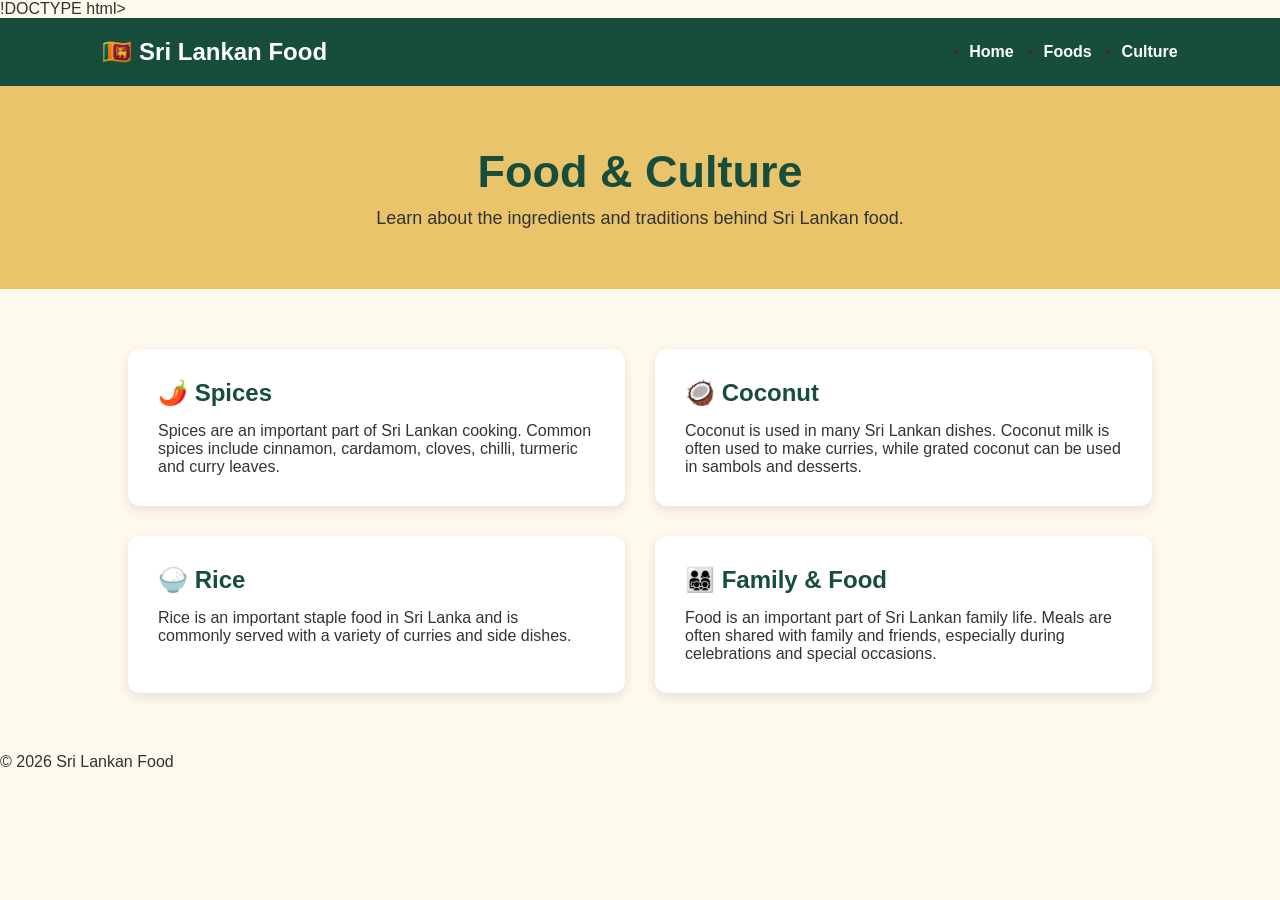
<file: culture.html>
!DOCTYPE html>

<html lang="en">


<head>

    <meta charset="UTF-8">

    <title>Sri Lankan Food Culture</title>

    <link rel="stylesheet" href="style.css">

</head>


<body>


    <header>

        <nav>

            <h2>🇱🇰 Sri Lankan Food</h2>


            <ul>

                <li><a href="index.html">Home</a></li>

                <li><a href="foods.html">Foods</a></li>

                <li><a href="culture.html">Culture</a></li>

            </ul>

        </nav>

    </header>


    <section class="page-title">

        <h1>Food & Culture</h1>

        <p>Learn about the ingredients and traditions behind Sri Lankan food.</p>

    </section>


    <section class="culture">


        <div class="culture-box">

            <h2>🌶️ Spices</h2>

            <p>

                Spices are an important part of Sri Lankan cooking.

                Common spices include cinnamon, cardamom, cloves,

                chilli, turmeric and curry leaves.

            </p>

        </div>


        <div class="culture-box">

            <h2>🥥 Coconut</h2>

            <p>

                Coconut is used in many Sri Lankan dishes. Coconut milk

                is often used to make curries, while grated coconut

                can be used in sambols and desserts.

            </p>

        </div>


        <div class="culture-box">

            <h2>🍚 Rice</h2>

            <p>

                Rice is an important staple food in Sri Lanka and is

                commonly served with a variety of curries and side dishes.

            </p>

        </div>


        <div class="culture-box">

            <h2>👨‍👩‍👧‍👦 Family & Food</h2>

            <p>

                Food is an important part of Sri Lankan family life.

                Meals are often shared with family and friends,

                especially during celebrations and special occasions.

            </p>

        </div>


    </section>


    <footer>

        <p>© 2026 Sri Lankan Food</p>

    </footer>


</body>

</html>
</file>
<file: style.css>
/* General */


* {

    margin: 0;

    padding: 0;

    box-sizing: border-box;

}


body {

    font-family: Arial, sans-serif;

    background-color: #fff8ed;

    color: #333;

}



/* Navigation */


header {

    background-color: #174d3c;

    padding: 20px 8%;

}


nav {

    display: flex;

    justify-content: space-between;

    align-items: center;

}


nav h2 {

    color: white;

}


nav ul {

    display: flex;

    grid: none;

    gap: 30px;

}


nav a {

    color: white;

    text-decoration: none;

    font-weight: bold;

}


nav a:hover {

    color: #f4a261;

}



/* Home Hero */


.hero {

    height: 500px;


    background-image:

        linear-gradient(rgba(0,0,0,0.45), rgba(0,0,0,0.45)),

        url("images/rice-curry.jpg");


    background-size: cover;

    background-position: center;


    display: flex;

    align-items: center;


    padding-left: 10%;

}


.hero-text {

    color: white;

    max-width: 600px;

}


.hero h1 {

    font-size: 55px;

    margin-bottom: 20px;

}


.hero p {

    font-size: 20px;

    line-height: 1.6;

    margin-bottom: 30px;

}



/* Button */


.button {

    background-color: #e76f51;

    color: white;


    padding: 14px 25px;


    text-decoration: none;

    border-radius: 8px;


    font-weight: bold;

}


.button:hover {

    background-color: #f4a261;

}



/* Introduction */


.intro {

    text-align: center;

    padding: 60px 8%;

}


.intro h2 {

    font-size: 35px;

    color: #174d3c;

    margin-bottom: 20px;

}


.intro > p {

    max-width: 750px;

    margin: auto;

    line-height: 1.6;

}



/* Cards */


.cards {

    display: flex;

    justify-content: center;

    gap: 30px;


    margin-top: 40px;


    flex-wrap: wrap;

}


.card {

    background-color: white;

    width: 300px;


    border-radius: 12px;

    overflow: hidden;


    box-shadow: 0 5px 15px rgba(0,0,0,0.15);


    transition: 0.3s;

}


.card:hover {

    transform: translateY(-8px);

}


.card img {

    width: 100%;

    height: 200px;

    object-fit: cover;

}


.card h3 {

    color: #174d3c;

    margin: 20px 0 10px;

}


.card p {

    padding: 0 20px 25px;

    line-height: 1.5;

}



/* Page Titles */


.page-title {

    text-align: center;

    background-color: #e9c46a;


    padding: 60px 20px;

}


.page-title h1 {

    font-size: 45px;

    color: #174d3c;

    margin-bottom: 10px;

}


.page-title p {

    font-size: 18px;

}



/* Food Page */


.food-list {

    padding: 60px 10%;

}


.food-item {

    display: flex;

    align-items: center;

    gap: 40px;


    background-color: white;


    margin-bottom: 30px;

    padding: 25px;


    border-radius: 12px;


    box-shadow: 0 4px 12px rgba(0,0,0,0.1);

}


.food-item img {

    width: 300px;

    height: 200px;


    object-fit: cover;


    border-radius: 10px;

}


.food-item h2 {

    color: #174d3c;

    margin-bottom: 15px;

}


.food-item p {

    line-height: 1.6;

}



/* Culture Page */


.culture {

    padding: 60px 10%;


    display: grid;

    grid-template-columns: 1fr 1fr;

    gap: 30px;

}


.culture-box {

    background-color: white;


    padding: 30px;


    border-radius: 12px;


    box-shadow: 0 4px 12px rgba(0,0,0,0.1);

}


.culture-box h2 {

    color: #174d3c;

    margin-bottom: 15px;

}
</file>
